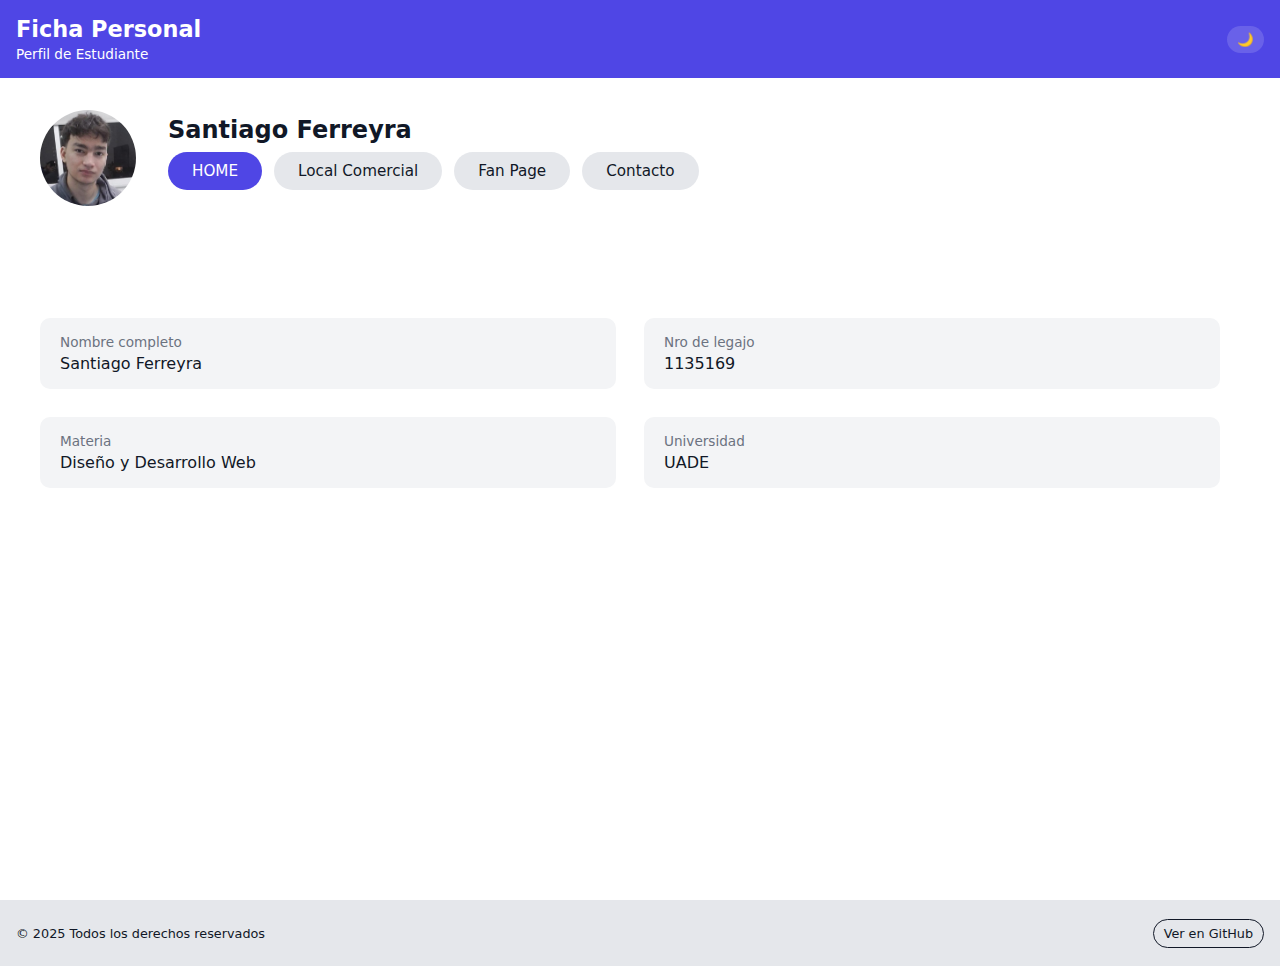
<file: index.html>
<!DOCTYPE html>
<html lang="es">
<head>
    <meta charset="UTF-8">
    <meta name="viewport" content="width=device-width, initial-scale=1.0">
    <title>Ficha personal - HOME</title>
    <link rel="stylesheet" href="css/estilos.css">
</head>
<body>
<div class="contenedor">
    <header class="header">
        <div class="header-superior">
            <div>
                <h1>Ficha Personal</h1>
                <p>Perfil de Estudiante</p>
            </div>
            <button id="boton-modo" class="boton-modo" aria-label="Cambiar modo claro/oscuro">
                🌙
            </button>
        </div>
    </header>

    <main class="main">
        <section class="perfil">
            <div class="perfil-foto">
                <img src="img/foto-perfil.jpg" alt="Foto de Santiago Ferreyra">
            </div>

            <div class="perfil-info">
                <h2 class="perfil-nombre">Santiago Ferreyra</h2>

                <nav class="menu">
                    <a href="index.html" class="btn-menu activo">HOME</a>
                    <a href="https://santiagof03.github.io/local_videojuegos/" target="_blank" rel="noopener noreferrer" class="btn-menu">Local Comercial</a>
                    <a href="https://santiagof03.github.io/trabajo_Viernes/" target="_blank" rel="noopener noreferrer" class="btn-menu">Fan Page</a>
                    <a href="contacto.html" class="btn-menu">Contacto</a>
                </nav>
        </section>

                <div class="datos">
                    <div class="dato">
                        <p class="dato-label">Nombre completo</p>
                        <p class="dato-valor">Santiago Ferreyra</p>
                    </div>
                    <div class="dato">
                        <p class="dato-label">Nro de legajo</p>
                        <p class="dato-valor">1135169</p>
                    </div>
                    <div class="dato">
                        <p class="dato-label">Materia</p>
                        <p class="dato-valor">Diseño y Desarrollo Web</p>
                    </div>
                    <div class="dato">
                        <p class="dato-label">Universidad</p>
                        <p class="dato-valor">UADE</p>
                    </div>
                </div>
            </div>
    </main>

    <footer class="footer">
        <p>© 2025 Todos los derechos reservados</p>
        <a href="https://github.com/SantiagoF03/parcial_desarrollo" target="_blank" rel="noopener noreferrer" class="btn-github">
            Ver en GitHub
        </a>
    </footer>
</div>

<script src="js/scripts.js"></script>
</body>
</html>
</file>
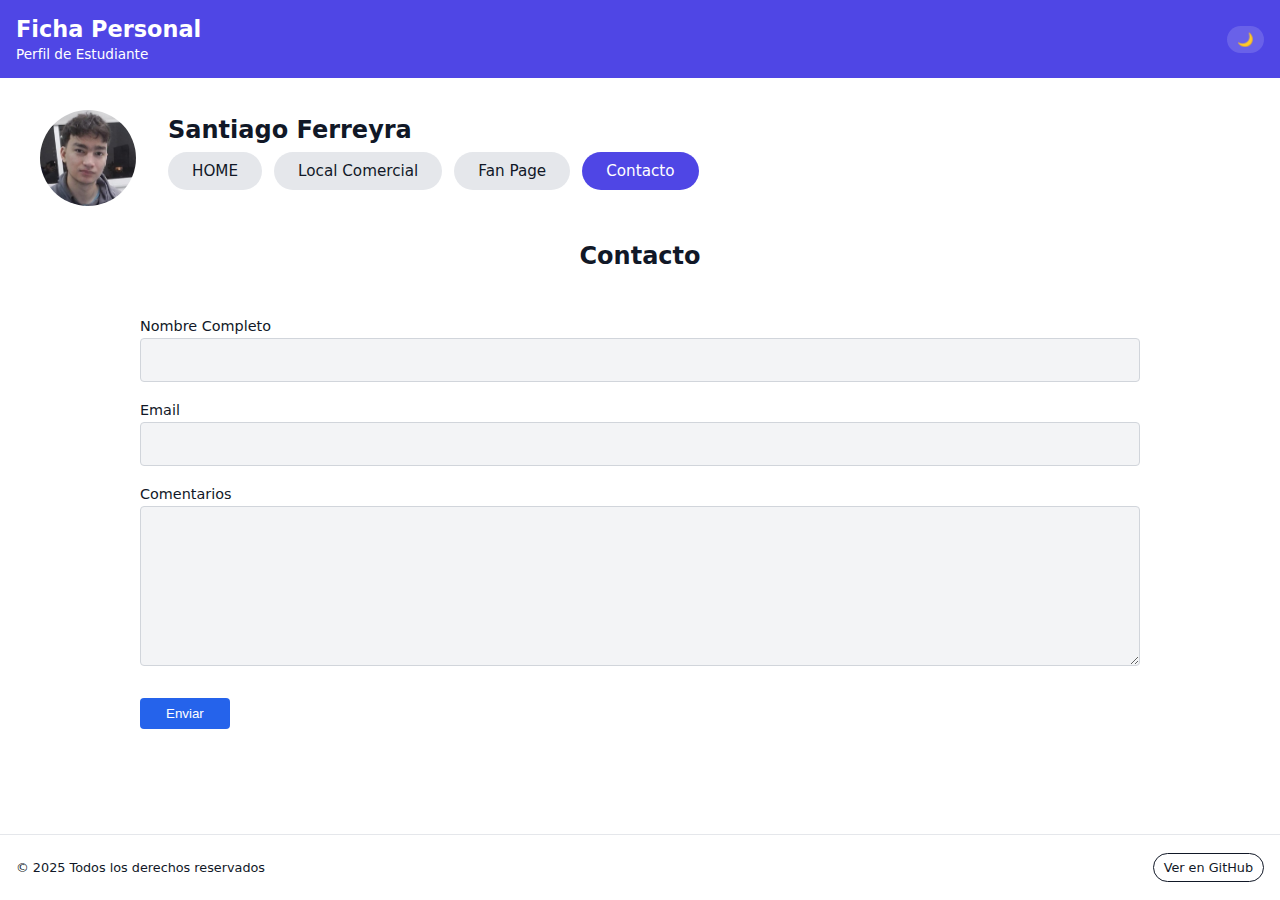
<file: contacto.html>
<!DOCTYPE html>
<html lang="es">
<head>
    <meta charset="UTF-8">
    <meta name="viewport" content="width=device-width, initial-scale=1.0">
    <title>Ficha personal - Contacto</title>
    <link rel="stylesheet" href="css/estilos.css">
</head>
<body>
<div class="contenedor">
    <header class="header">
        <div class="header-superior">
            <div>
                <h1>Ficha Personal</h1>
                <p>Perfil de Estudiante</p>
            </div>
            <button id="boton-modo" class="boton-modo" aria-label="Cambiar modo claro/oscuro">
                🌙
            </button>
        </div>
    </header>

    <main class="main">
        <section class="perfil">
            <div class="perfil-foto">
                <img src="img/foto-perfil.jpg" alt="Foto de Santiago Ferreyra">
            </div>

            <div class="perfil-info">
                <h2 class="perfil-nombre">Santiago Ferreyra</h2>

                <nav class="menu">
                    <a href="index.html" class="btn-menu">HOME</a>
                    <a href="https://santiagof03.github.io/local_videojuegos/" target="_blank" rel="noopener noreferrer" class="btn-menu">Local Comercial</a>
                    <a href="https://santiagof03.github.io/trabajo_Viernes/" target="_blank" rel="noopener noreferrer" class="btn-menu">Fan Page</a>
                    <a href="contacto.html" class="btn-menu activo">Contacto</a>
                </nav>
            </div>
        </section>

        <section class="contacto">
            <h2>Contacto</h2>

            <form id="form-contacto" class="form-contacto" novalidate>
                <div class="grupo-campo">
                    <label for="nombre">Nombre Completo</label>
                    <input type="text" id="nombre" name="nombre">
                    <small class="mensaje-error" id="error-nombre"></small>
                </div>

                <div class="grupo-campo">
                    <label for="email">Email</label>
                    <input type="email" id="email" name="email">
                    <small class="mensaje-error" id="error-email"></small>
                </div>

                <div class="grupo-campo">
                    <label for="comentarios">Comentarios</label>
                    <textarea id="comentarios" name="comentarios" rows="5"></textarea>
                    <small class="mensaje-error" id="error-comentarios"></small>
                </div>

                <button type="submit" class="btn-enviar">Enviar</button>
            </form>
        </section>
    </main>

    <footer class="footer">
        <p>© 2025 Todos los derechos reservados</p>
        <a href="https://github.com/SantiagoF03/parcial_desarrollo" target="_blank" rel="noopener noreferrer" class="btn-github">
            Ver en GitHub
        </a>
    </footer>
</div>

<script src="js/scripts.js"></script>
</body>
</html>
</file>
<file: css/estilos.css>
* {
    box-sizing: border-box;
}

body {
    margin: 0;
    font-family: system-ui, -apple-system, BlinkMacSystemFont, "Segoe UI", sans-serif;
    background-color: #e5e7eb;
    color: #111827;
}

.contenedor {
    width: 100%;
    min-height: 100vh;
    display: flex;
    flex-direction: column;
    background-color: #ffffff;
}

.header-superior {
    display: flex;
    justify-content: space-between;
    align-items: center;
    padding: 16px;
    background-color: #4f46e5;
    color: #ffffff;
}

.header-superior h1 {
    margin: 0;
    font-size: 1.4rem;
}

.header-superior p {
    margin: 4px 0 0 0;
    font-size: 0.85rem;
}

.boton-modo {
    border: none;
    background-color: rgba(255, 255, 255, 0.15);
    color: #ffffff;
    padding: 6px 10px;
    border-radius: 999px;
    cursor: pointer;
}

.main {
    padding: 32px 16px 16px;
    flex: 1;
}

.perfil {
    display: flex;
    align-items: center;
    justify-content: space-between;
    gap: 32px;
    max-width: 1200px;
    margin: 0 auto 32px auto;
}

.perfil-foto img {
    width: 96px;
    height: 96px;
    border-radius: 999px;
    object-fit: cover;
}

.perfil-info {
    flex: 1;
}

.perfil-nombre {
    margin: 0 0 8px 0;
    text-align: left;
}

.menu {
    display: flex;
    flex-wrap: wrap;
    gap: 12px;
    justify-content: flex-start;
    margin-bottom: 14px;
}

.btn-menu {
    text-decoration: none;
    padding: 10px 24px;
    border-radius: 999px;
    background-color: #e5e7eb;
    color: #111827;
    font-size: 0.95rem;
}

.btn-menu.activo {
    background-color: #4f46e5;
    color: #ffffff;
}

.datos {
    display: flex;
    flex-wrap: wrap;
    gap: 28px;
    margin-top: 108px;
    max-width: 1200px;
    margin-left: auto;
    margin-right: auto;
}

.dato {
    width: 48%;
    padding: 16px 20px;
    background-color: #f3f4f6;
    border-radius: 10px;
}

.dato-label {
    font-size: 0.85rem;
    color: #6b7280;
    margin: 0 0 4px 0;
}

.dato-valor {
    margin: 0;
    font-size: 1rem;
}

.contacto h2 {
    margin: 0 0 12px 0;
    text-align: center;
}

.form-contacto {
    max-width: 1000px;
    margin: 48px auto 0 auto;
}

.grupo-campo {
    margin-bottom: 20px;
}

.grupo-campo label {
    display: block;
    margin-bottom: 4px;
    font-size: 0.9rem;
}

.grupo-campo input,
.grupo-campo textarea {
    width: 100%;
    padding: 12px;
    border-radius: 4px;
    border: 1px solid #d1d5db;
    background-color: #f3f4f6;
    font-size: 1rem;
    color: #111827;
}

.grupo-campo textarea {
    min-height: 160px;
}

.mensaje-error {
    display: block;
    margin-top: 2px;
    font-size: 0.8rem;
    color: #ef4444;
}

.btn-enviar {
    margin-top: 8px;
    padding: 8px 26px;
    border: none;
    border-radius: 4px;
    background-color: #2563eb;
    color: #ffffff;
    cursor: pointer;
}

.footer {
    border-top: 1px solid #e5e7eb;
    padding: 12px 16px;
    display: flex;
    justify-content: space-between;
    align-items: center;
    font-size: 0.8rem;
}

.btn-github {
    text-decoration: none;
    padding: 6px 10px;
    border-radius: 999px;
    border: 1px solid #111827;
    color: #111827;
    font-size: 0.8rem;
}

body.modo-oscuro {
    background-color: #020617;
    color: #e5e7eb;
}

body.modo-oscuro .contenedor {
    background-color: #020617;
}

body.modo-oscuro .header-superior {
    background-color: #111827;
}

body.modo-oscuro .btn-menu {
    background-color: #111827;
    color: #e5e7eb;
}

body.modo-oscuro .btn-menu.activo {
    background-color: #4f46e5;
}

body.modo-oscuro .dato {
    background-color: #0b1120;
}

body.modo-oscuro .dato-label {
    color: #9ca3af;
}

body.modo-oscuro .grupo-campo input,
body.modo-oscuro .grupo-campo textarea {
    background-color: #0b1120;
    border-color: #1f2937;
    color: #e5e7eb;
}

body.modo-oscuro .footer {
    border-top-color: #1f2937;
}

body.modo-oscuro .btn-github {
    border-color: #e5e7eb;
    color: #e5e7eb;
}

@media (max-width: 700px) {
    .perfil {
        flex-direction: column;
        align-items: center;
        text-align: center;
        margin: 24px auto 32px auto;
    }

    .perfil-nombre {
        text-align: center;
    }

    .menu {
        justify-content: center;
    }

    .datos {
        flex-direction: column;
        margin-top: 32px;
    }

    .dato {
        width: 100%;
    }

    .form-contacto {
        margin-top: 32px;
    }

    .footer {
        flex-direction: column;
        align-items: flex-start;
        gap: 8px;
    }
}
</file>
